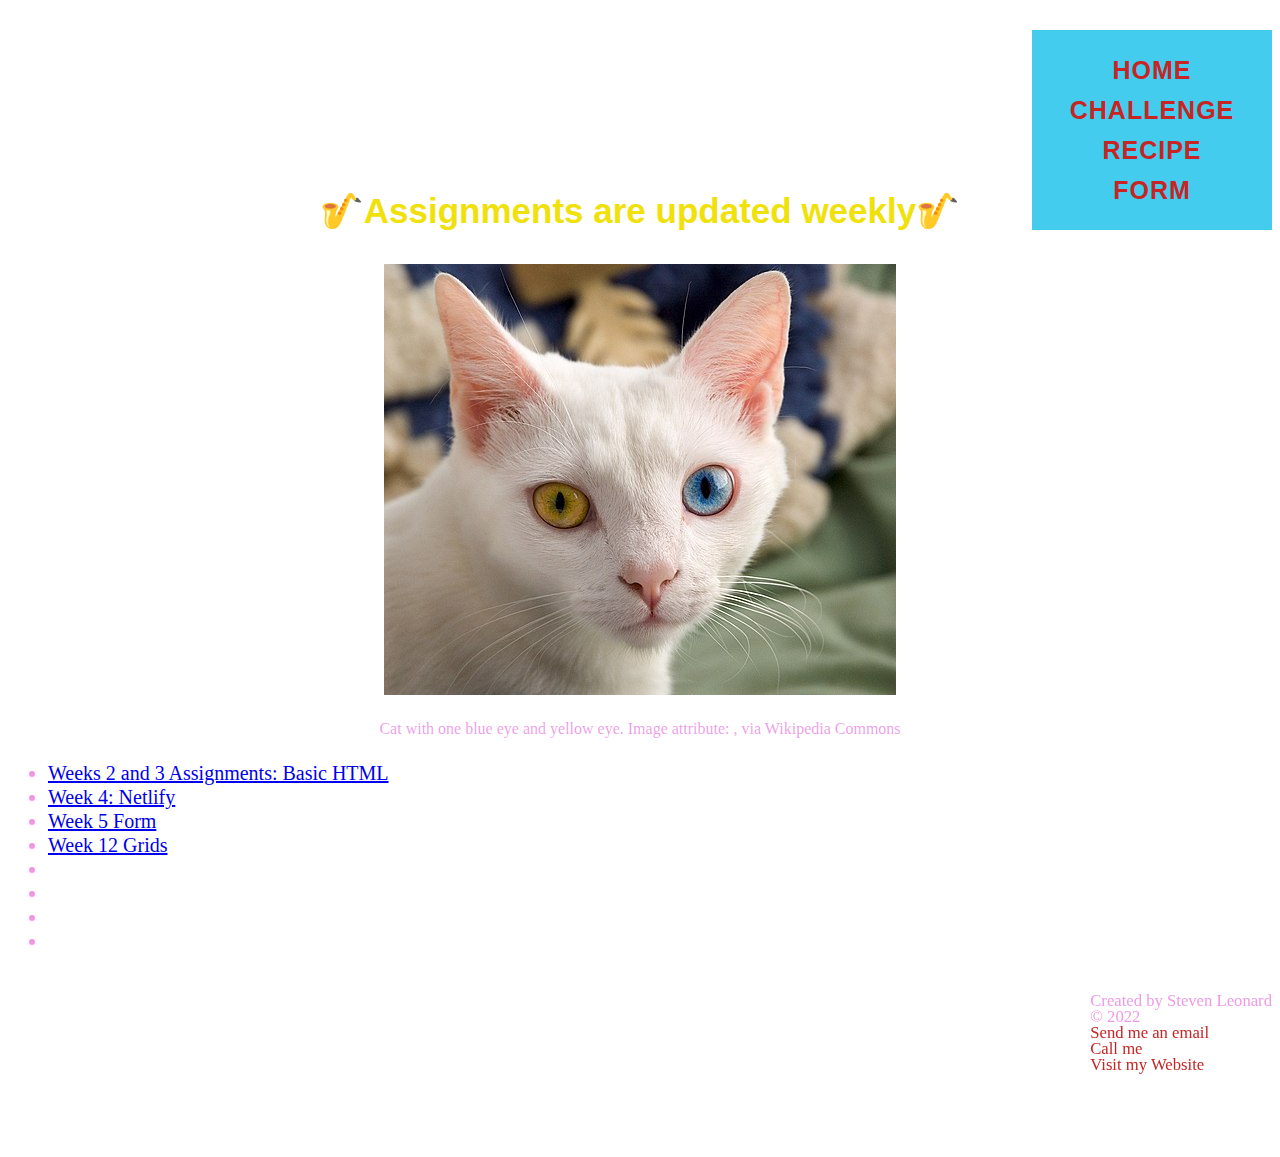
<file: index.html>
<!DOCTYPE html>
<html lang="en">
<head>
    <meta charset="UTF-8">
    <meta http-equiv="X-UA-Compatible" content="IE=edge">
    <meta name="viewport" content="width=device-width, initial-scale=1.0">
    <link rel="stylesheet" href="/css/index-style.css">
    
    <title>Home</title>
</head>
<body>

<nav>
    <ul>
        <li><a href="/index.html">Home</a></li>
        <li><a href="/challenge.html">Challenge</a></li>
        <li><a href="/recipe.html">Recipe</a></li>
        <li><a href="/form.html">Form</a></li>
    </ul>
</nav>
<header>
    <h1 id="top" class="fade-text">My Website for Web Class Assignments</h1>
    <h2>Assignments are updated weekly</h2>

    <img src="/img/cat-512.jpg"  class="fade-img" alt="Cat with one blue eye and one yellow eye">
    <p>Cat with one blue eye and yellow eye. Image attribute: <a href="https://upload.wikimedia.org/wikipedia/commons/thumb/6/69/June_odd-eyed-cat_cropped.
        jpg/640px-June_odd-eyed-cat_cropped.jpg"></a>, via Wikipedia Commons</p>
</header>

<main>

</main>



<section class="Assignments">
    <ul>
        <li><a href="challenge.html">Weeks 2 and 3 Assignments: Basic HTML</a></li>
        <li><a href="https://fanciful-bunny-62e1d3.netlify.app/">Week 4: Netlify</a></li>
        <li><a href="form.html">Week 5 Form</a></li>
        <li><a href="/grid.html">Week 12 Grids</a></li>
        <li><a href=""></a></li>
        <li><a href=""></a></li>
        <li><a href=""></a></li>
        <li><a href=""></a></li>
    </ul>
</section>


<footer>
    <small>
        Created by Steven Leonard <br>
         &copy; 2022 <br>
         <a href="mailto:steveleonard33@gmail.com">Send me an email</a><br>
         <a href="tel:13239008787">Call me</a><br>
         <a href="https://fanciful-bunny-62e1d3.netlify.app/">Visit my Website</a>
    <small>
</footer>

</body>
</html>
</file>
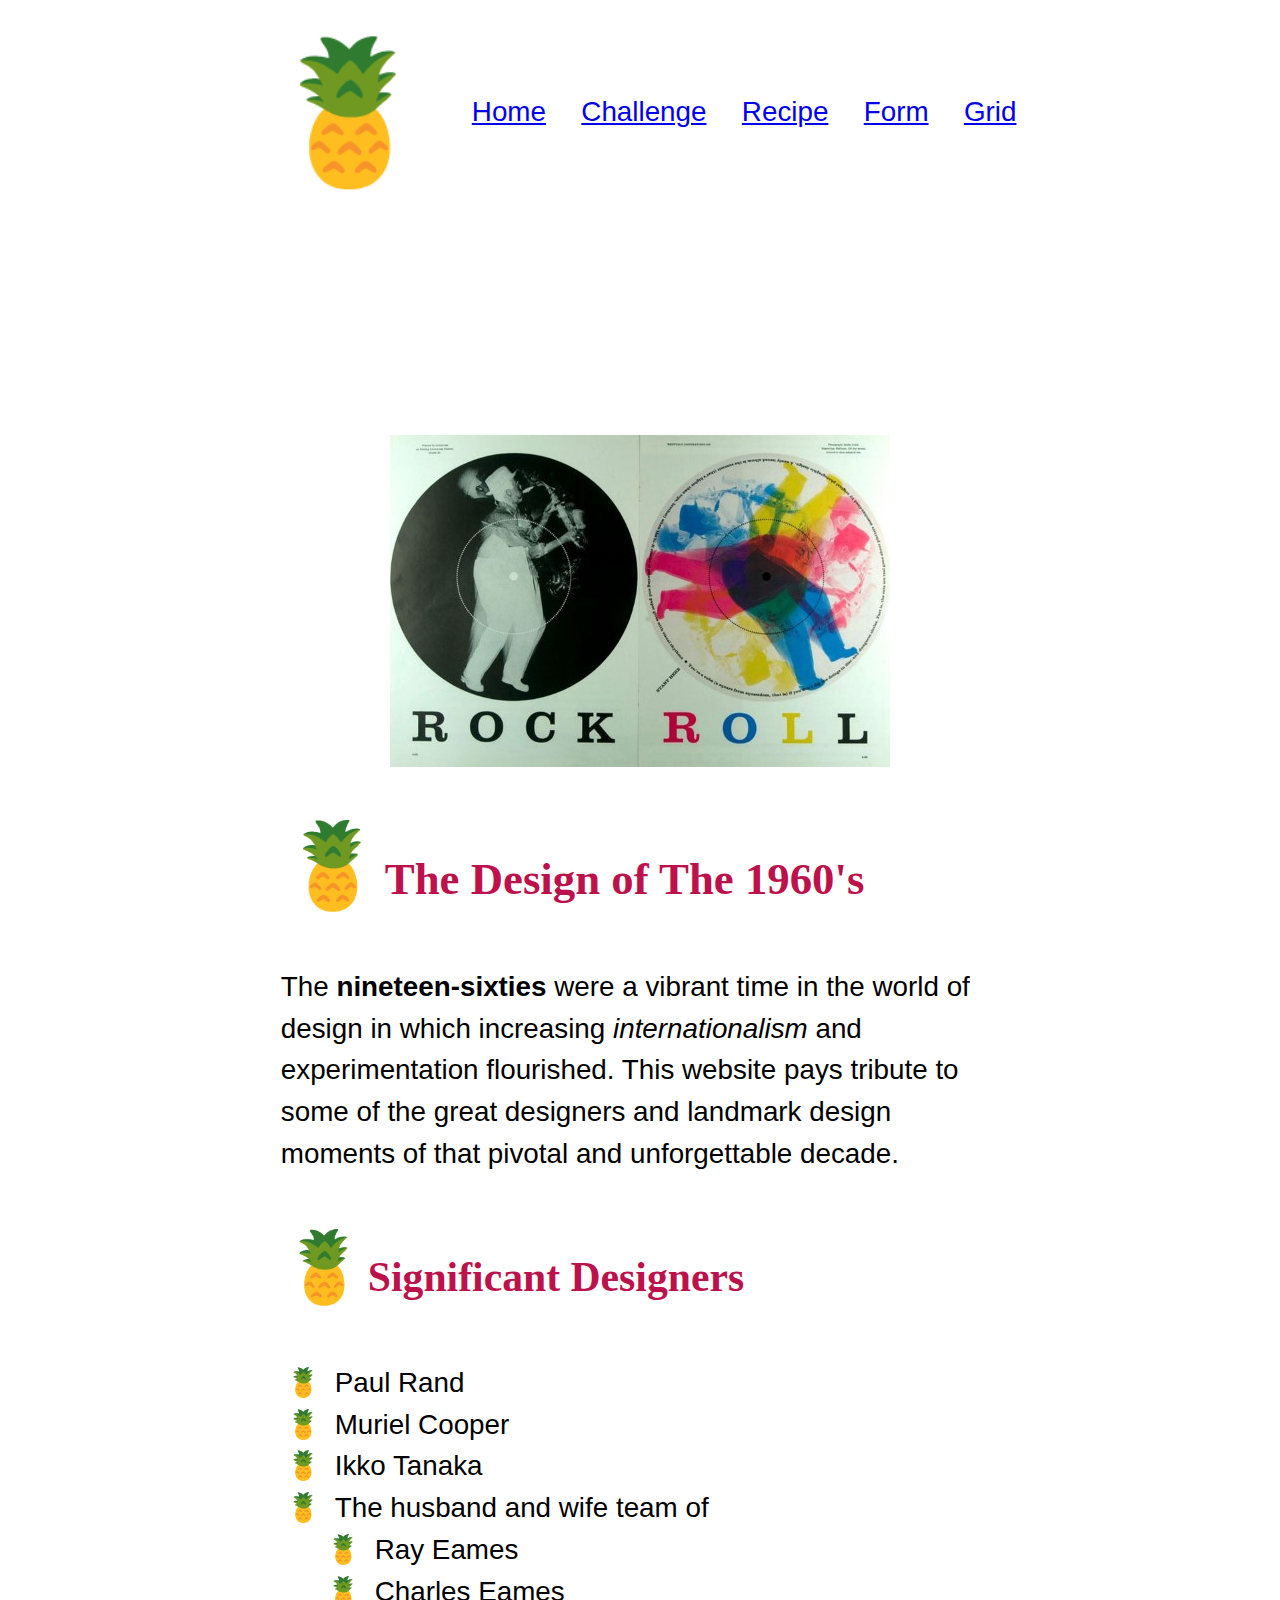
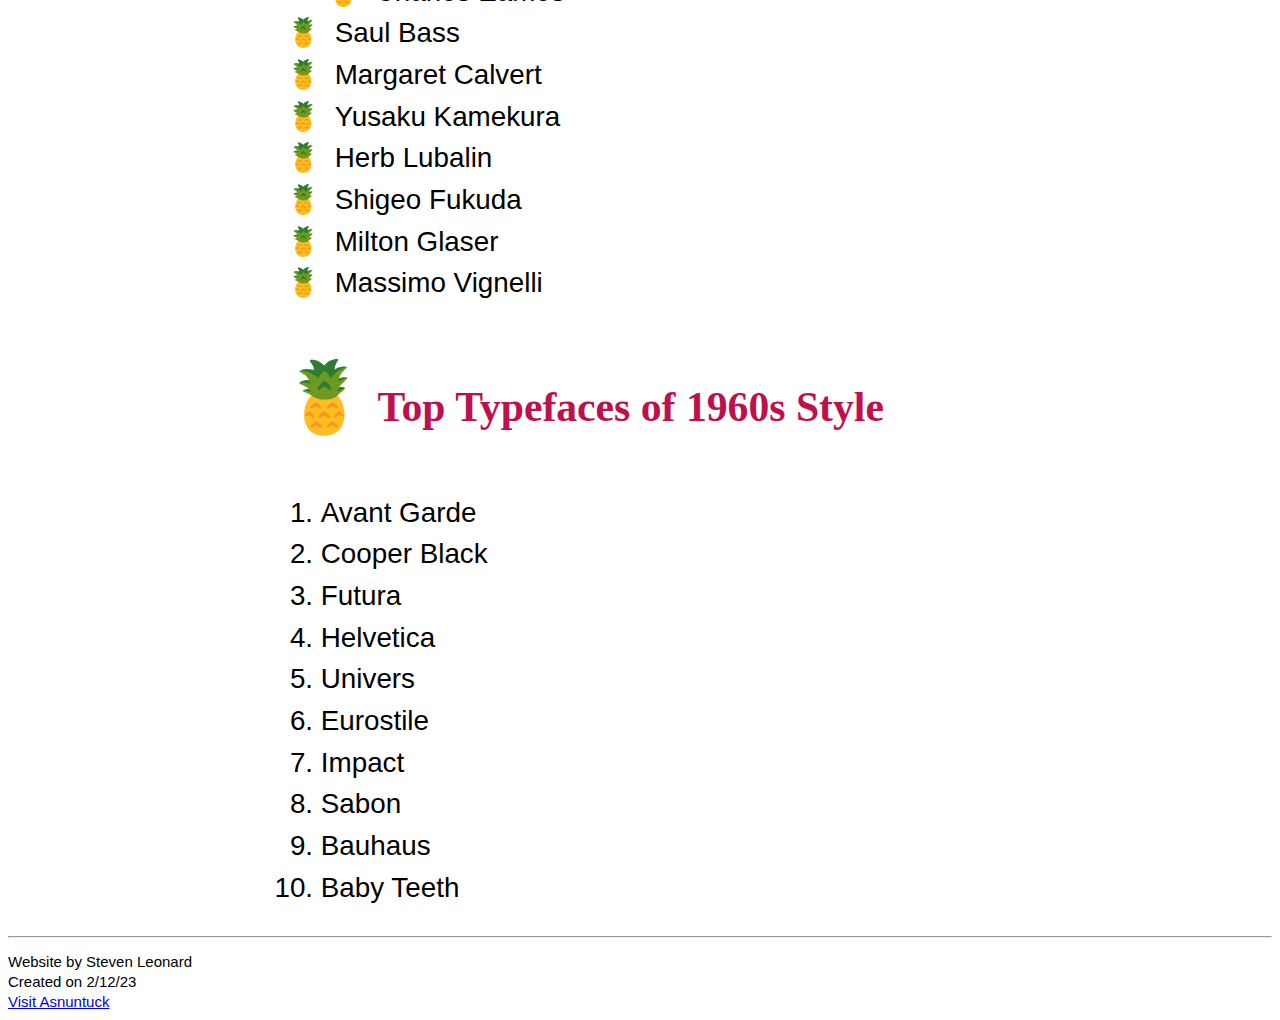
<file: challenge.html>
<!DOCTYPE html>
<html lang="en-us">
<head>
  <meta charset="utf-8"
  <meta name="viewport" content="width=device-width, initial-scale=1.0">
  <title>The Design of the 1960's</title>
  <link rel="stylesheet" href="/css/challenege-style.css">

</head>

<body>
  <nav>
    <ul>
        <li><a href="/index.html">Home</a></li>
        <li><a href="/challenge.html">Challenge</a></li>
        <li><a href="/recipe.html">Recipe</a></li>
        <li><a href="/form.html">Form</a></li>
        <li><a href="/grid.html">Grid</a></li>
    </ul>
  </nav>

    <header>
      <h1>The History of Design</h1>
      <img src="/img/rockroll.jpg" alt="Rock and Roll Poster">
    </header>
 
 
     <main>

       <h2>The Design of The 1960's</h2>
       <p class="site-intro">The <strong>nineteen-sixties</strong> were a vibrant time in the world of design in
      which increasing <em>internationalism</em> and <em></em>experimentation</em> flourished.
      This website pays tribute to some of the great designers and
      landmark design moments of that pivotal and unforgettable decade.</p>
    
      <section>
        <h3>Significant Designers</h3>
        <ul class="signif-design">
          <li>Paul Rand</li>
          <li>Muriel Cooper</li>
          <li>Ikko Tanaka</li>
          <li>The husband and wife team of</li>
          <ul>
            <li>Ray Eames</li>
            <li> Charles Eames</li>
          </ul>
          <li>Saul Bass</li>
          <li>Margaret Calvert</li>
          <li>Yusaku Kamekura</li>
          <li>Herb Lubalin</li>
          <li>Shigeo Fukuda</li>
          <li>Milton Glaser</li>
          <li>Massimo Vignelli</li>
        </ul>
    </section>
    


    <section>
      <h3> Top Typefaces of 1960s Style</h3>
      
      <ol class="typefaces">
        <li>Avant Garde</li>
        <li>Cooper Black</li>
        <li>Futura</li>
        <li>Helvetica</li>
        <li>Univers</li>
        <li>Eurostile</li>
        <li>Impact</li>
        <li>Sabon</li>
        <li>Bauhaus</li>
        <li>Baby Teeth</li>
      </ol>
    </section>


  </main>


  <hr>

<footer>
  <small>Website by Steven Leonard <br>
      Created on 2/12/23<br>
  <a href="https://asnuntuck.edu/">Visit Asnuntuck</a>
  </small>
</footer>



</body>
</html>
</file>
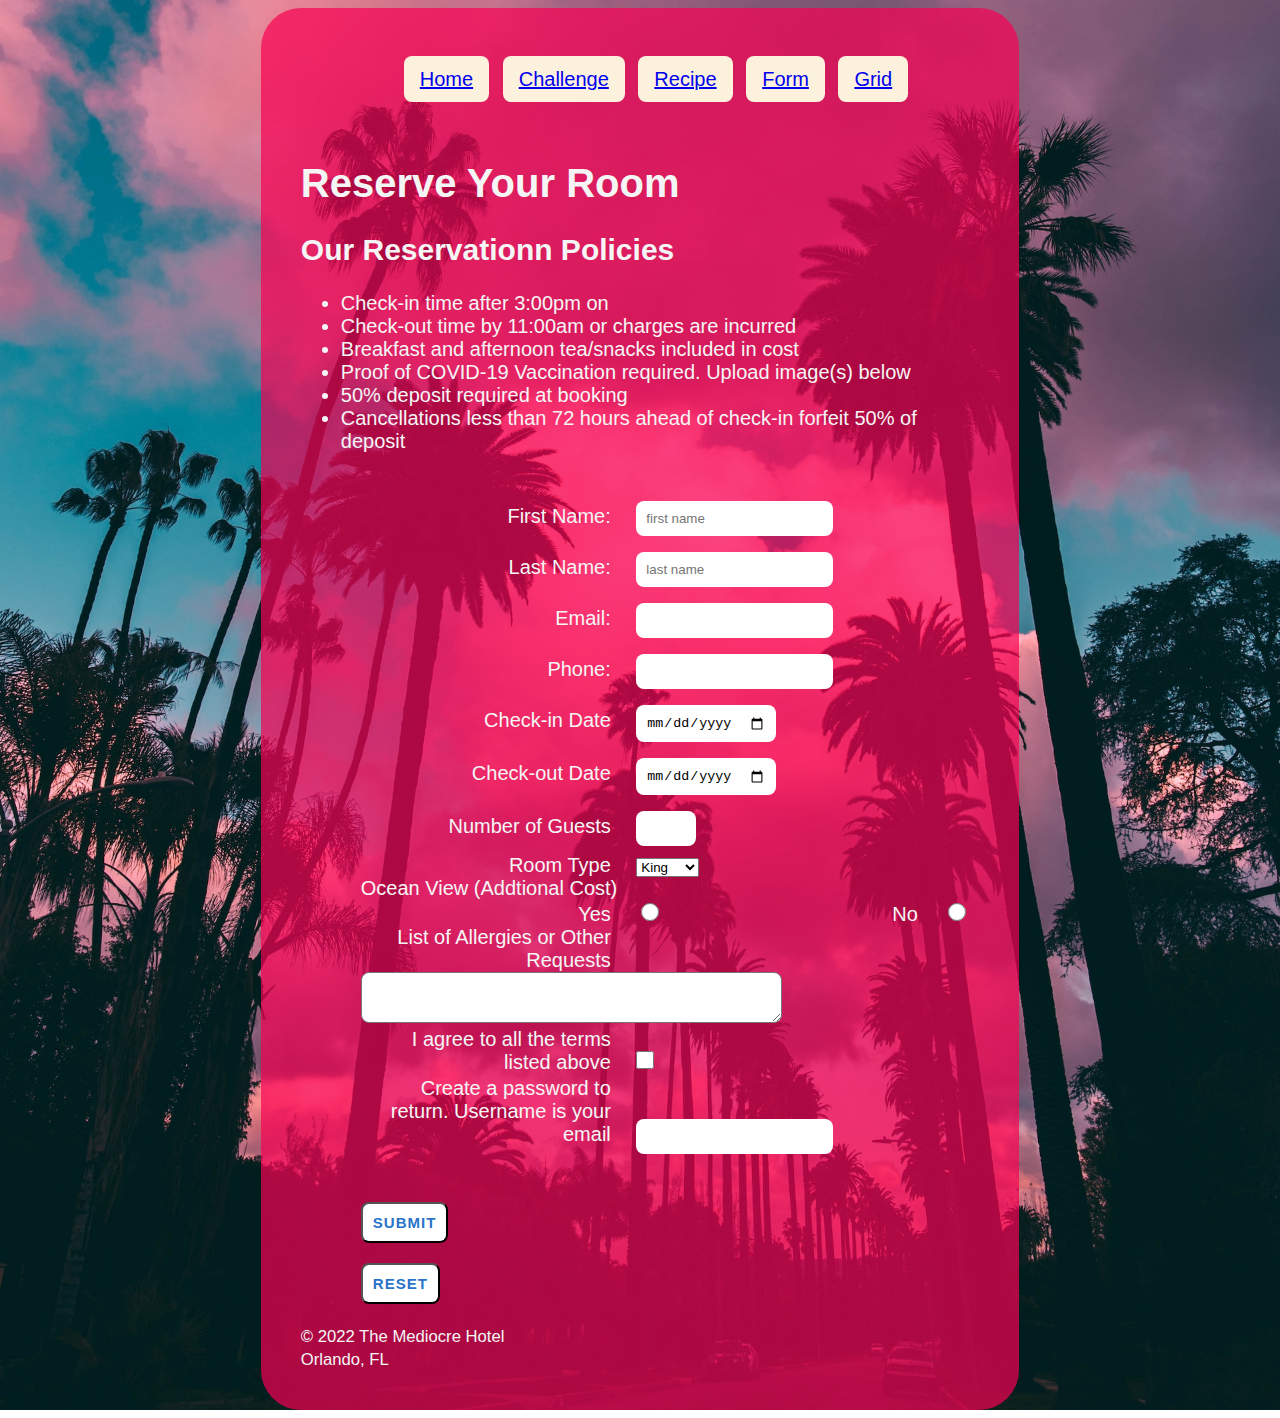
<file: form.html>
<!DOCTYPE html>
<html lang="en">
<head>
    <meta charset="UTF-8">
    <meta http-equiv="X-UA-Compatible" content="IE=edge">
    <meta name="viewport" content="width=device-width, initial-scale=1.0">
    <title>Form</title>
    <link rel="stylesheet" href="/css/form-style.css">
</head>
<body>
   
    <div id="wrapper">

        <nav>
            <ul>
                <li><a href="/index.html">Home</a></li>
                <li><a href="/challenge.html">Challenge</a></li>
                <li><a href="/recipe.html">Recipe</a></li>
                <li><a href="/form.html">Form</a></li>
                <li><a href="/grid.html">Grid</a></li>
            </ul>
        </nav>
    
        <header>
            <h1>Reserve Your Room</h1>
            <h2>Our Reservationn Policies</h2>
        </header>
    
        <section class="policies">
            <ul>
                <li>Check-in time after 3:00pm on</li>
                <li>Check-out time by 11:00am or charges are incurred</li>
                <li>Breakfast and afternoon tea/snacks included in cost</li>
                <li>Proof of COVID-19 Vaccination required. Upload image(s) below</li>
                <li>50% deposit required at booking</li>
                <li>Cancellations less than 72 hours ahead of check-in forfeit 50% of deposit</li>
            </ul>
        </section>
    
        <section class="reserve">
            <form method="post" name="reservation" data-netlify="true">

                <div>
                    <label for="firstName">First Name:</label>
                    <input type="text" name="firstName"id="firstName" placeholder="first name"required>
                </div>

                <div>
                    <label for="lastName">Last Name:</label>
                    <input type="text" name="lastName"id="lastName" placeholder="last name"required>
                </div>

                <div>
                    <label for="email">Email:</label>
                    <input type="email" name="email" id="email" required>
                </div>

                <div>
                    <label for="phone">Phone:</label>
                    <input type="number" name="phone" id="phone" required>
                </div>

                <div>
                    <label for="date">Check-in Date</label>
                    <input type="date" name="date" id="date" required>
                </div>

                <div>
                    <label for="date">Check-out Date</label>
                    <input type="date" name="date" id="date" required>
                </div>

                <div>
                    <label for="number">Number of Guests</label>
                    <input type="number" name="number" id="number" min="1" max="4" required>
                </div>

                <div>
                    <label for="room">Room Type</label>
                    <select>
                       <option value="king">King</option>
                       <option value="queen">Queen</option>
                       <option value="twin">Twin</option>
                       <option value="full">Full</option>  
                    </select>
                </div>

                <div>
                    <div>Ocean View (Addtional Cost)</div>
                    <label for="view">Yes</label>
                    <input type="radio" name="view" id="yes" value="yes">

                    <label for="view">No</label>
                    <input type="radio" name="view" id="no" value="no">
                </div>

                <div>
                    <label for="notes">List of Allergies or Other Requests</label>
                    <textarea name="notes" id="notes" cols="50" rows="3"></textarea>
                </div>

                <div>
                    <label for="terms">I agree to all the terms listed above</label>
                    <input type="checkbox" name="" id="" required>
                </div>

                <div>
                    <label for="password">Create a password to return. Username is your email</label>
                    <input type="password" name="password" required>
                </div>

                <div>
                    <button type="submit">Submit</button>
                </div>

                <div>
                    <button type="reset">Reset</button>
                </div>



            </form>
        </section>
    
    
    
    
    <footer>
        <small>
             &copy; 2022 The Mediocre Hotel <br>
             Orlando, FL
        <small>
    
     </footer>

    </div>
    
</body>
</html>
</file>
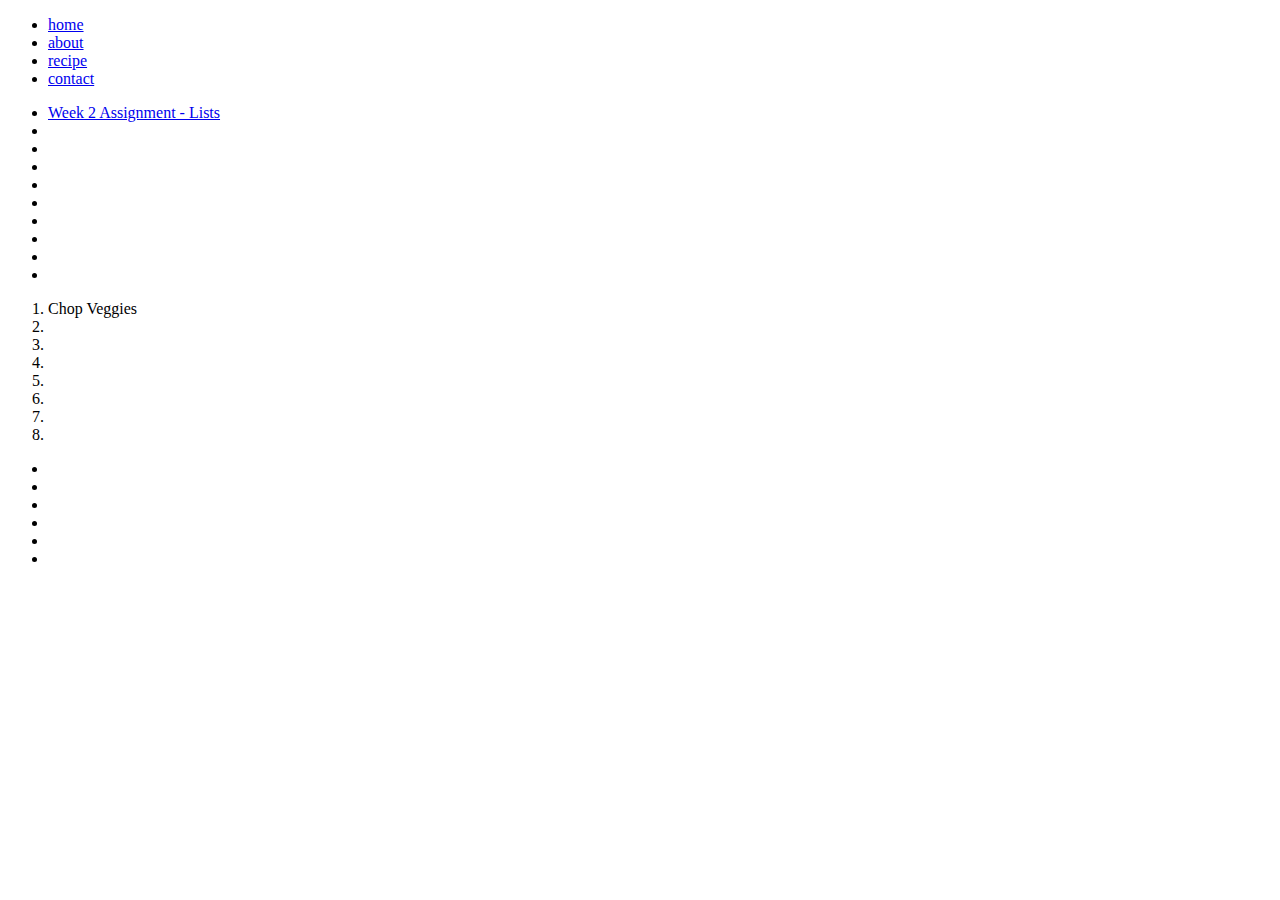
<file: practice.html>
<!DOCTYPE html>
<!--This is a comment-->
<!-- Emmet Shortcuts
Shift + 1 = skeleton code
CTRL + / = comment
 -->

<html lang="en-us">
<head>
    <meta charset="UTF-8">
    <meta http-equiv="X-UA-Compatible" content="IE=edge">
    <meta name="viewport" content="width=device-width, initial-scale=1.0">
    <title>Practice</title>
</head>

<body>
    
<nav>
    <ul>
        <li><a href="/index.html">home</a></li>
        <li><a href="#">about</a></li>
        <li><a href="#">recipe</a></li>
        <li><a href="#">contact</a></li>
    </ul>
</nav>




<!-- section.assign>ul>li*10>a -->

<section class="assign">
    <ul>
        <li><a href="/challenge.html">Week 2 Assignment - Lists</a></li>
        <li><a href=""></a></li>
        <li><a href=""></a></li>
        <li><a href=""></a></li>
        <li><a href=""></a></li>
        <li><a href=""></a></li>
        <li><a href=""></a></li>
        <li><a href=""></a></li>
        <li><a href=""></a></li>
        <li><a href=""></a></li>
    </ul>
</section>

<!-- section.steps>ol>li*8 -->
<section class="steps">
    <ol>
        <li>Chop Veggies</li>
        <li></li>
        <li></li>
        <li></li>
        <li></li>
        <li></li>
        <li></li>
        <li></li>
    </ol>
</section>
<!-- section#ingredients>ul>li*6 -->

<section id="ingredients">
    <ul>
        <li></li>
        <li></li>
        <li></li>
        <li></li>
        <li></li>
        <li></li>
    </ul>
</section>





</body>
</html>
</file>
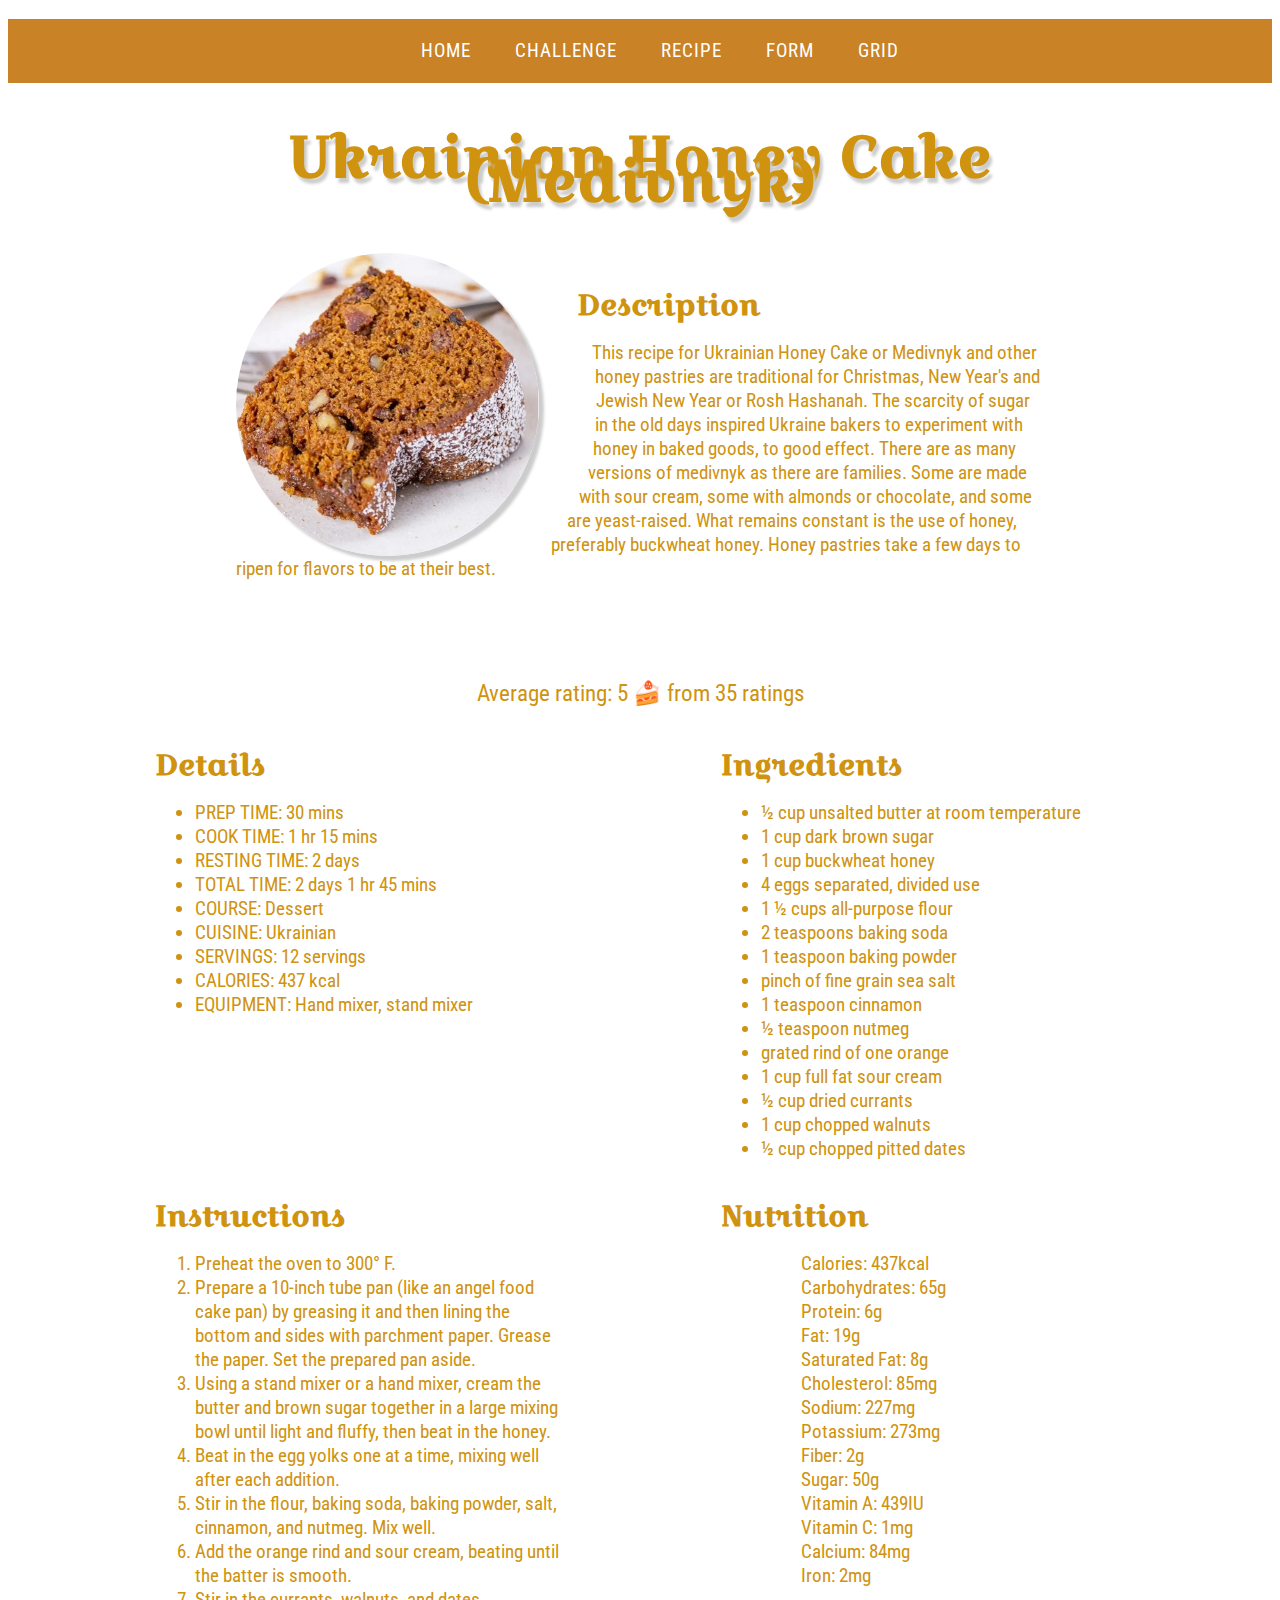
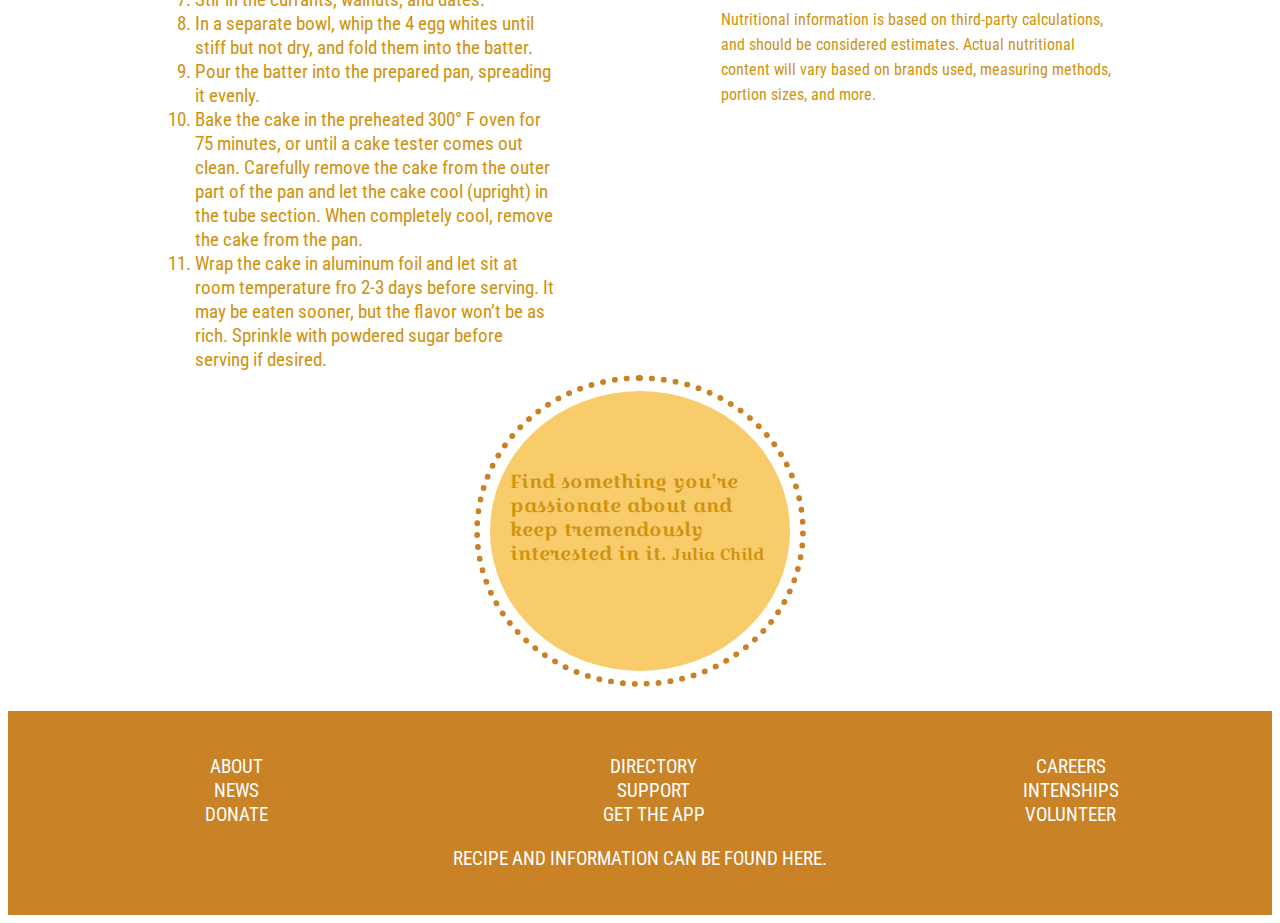
<file: recipe.html>
<!DOCTYPE html>
<html lang="en">
<head>
    <meta charset="UTF-8">
    <meta http-equiv="X-UA-Compatible" content="IE=edge">
    <meta name="viewport" content="width=device-width, initial-scale=1.0">
    <title>Recipe - Floats</title>
    <link rel="preconnect" href="https://fonts.googleapis.com">
    <link rel="preconnect" href="https://fonts.gstatic.com" crossorigin>
    <link href="https://fonts.googleapis.com/css2?family=Croissant+One&family=Roboto+Condensed&display=swap" rel="stylesheet">
    <link rel="stylesheet" href="/css/recipe-style.css">

</head>
<body>
    
    <nav>
        <ul>
            <li><a href="/index.html">Home</a></li>
            <li><a href="/challenge.html">Challenge</a></li>
            <li><a href="/recipe.html">Recipe</a></li>
            <li><a href="/form.html">Form</a></li>
            <li><a href="/grid.html">Grid</a></li>
        </ul>
    </nav>

<main>
    
    <h1>Ukrainian Honey Cake (Medivnyk)</h1>
    
    <img src="/img/honey-cake.jpg" alt="Cake on a glass plate with a slice being taken out description">
    
    
    
    <header>
        <h2>Description</h2>
    
        <p>
            This recipe for Ukrainian Honey Cake or Medivnyk and other honey pastries are traditional for Christmas, New
            Year's and Jewish New Year or Rosh Hashanah. The scarcity of sugar in the old days inspired Ukraine bakers to
            experiment with honey in baked goods, to good effect. There are as many versions of medivnyk as there are
            families. Some are made with sour cream, some with almonds or chocolate, and some are yeast-raised. What remains
            constant is the use of honey, preferably buckwheat honey. Honey pastries take a few days to ripen for flavors to
            be at their best.
        </p>
    </header>
    
    <p class="rate">Average rating: 5  <span class="emoji"></span> from 35 ratings</p>
    
    
    <section class="details">
        <h2>Details</h2>
    
            <ul>
                <li>PREP TIME: 30 mins</li>
                <li>COOK TIME: 1 hr 15 mins</li>
                <li>RESTING TIME: 2 days</li>
                <li>TOTAL TIME: 2 days 1 hr 45 mins</li>
                <li>COURSE: Dessert</li>
                <li>CUISINE: Ukrainian</li>
                <li>SERVINGS: 12 servings</li>
                <li>CALORIES: 437 kcal</li>
                <li>EQUIPMENT: Hand mixer, stand mixer</li>
            </ul>
    </section>
    
    <section class="ingredients">
        <h2>Ingredients</h2>
    
            <ul>
                <li>½ cup unsalted butter at room temperature</li>
                <li>1 cup dark brown sugar</li>
                <li>1 cup buckwheat honey</li>
                <li>4 eggs separated, divided use</li>
                <li>1 ½ cups all-purpose flour</li>
                <li>2 teaspoons baking soda</li>
                <li>1 teaspoon baking powder</li>
                <li>pinch of fine grain sea salt</li>
                <li>1 teaspoon cinnamon</li>
                <li>½ teaspoon nutmeg</li>
                <li>grated rind of one orange</li>
                <li>1 cup full fat sour cream</li>
                <li>½ cup dried currants</li>
                <li>1 cup chopped walnuts</li>
                <li>½ cup chopped pitted dates</li>
            </ul>
    </section>
    
    <section class="instructions">
        <h2>Instructions</h2>
        
            <ol>
                <li>Preheat the oven to 300° F.</li>
                <li>Prepare a 10-inch tube pan (like an angel food cake pan) by greasing it and then lining the bottom and sides
                with parchment paper. Grease the paper. Set the prepared pan aside.</li>
                <li>Using a stand mixer or a hand mixer, cream the butter and brown sugar together in a large mixing bowl until
                light and fluffy, then beat in the honey.</li>
                <li>Beat in the egg yolks one at a time, mixing well after each addition.</li>
                <li>Stir in the flour, baking soda, baking powder, salt, cinnamon, and nutmeg. Mix well.</li>
                <li>Add the orange rind and sour cream, beating until the batter is smooth.</li>
                <li>Stir in the currants, walnuts, and dates.</li>
                <li>In a separate bowl, whip the 4 egg whites until stiff but not dry, and fold them into the batter.</li>
                <li>Pour the batter into the prepared pan, spreading it evenly.</li>
                <li>Bake the cake in the preheated 300° F oven for 75 minutes, or until a cake tester comes out clean. Carefully
                remove the cake from the outer part of the pan and let the cake cool (upright) in the tube section. When
                completely cool, remove the cake from the pan.</li>
                <li>Wrap the cake in aluminum foil and let sit at room temperature fro 2-3 days before serving. It may be eaten
                sooner, but the flavor won’t be as rich. Sprinkle with powdered sugar before serving if desired.</li>
            </ol>
    </section>
    
    <section class="nutrition">
        <h2>Nutrition</h2>
    
            <ol>
                <ul>Calories: 437kcal</ul>
                <ul>Carbohydrates: 65g</ul>
                <ul>Protein: 6g</ul>
                <ul>Fat: 19g</ul>
                <ul>Saturated Fat: 8g</ul>
                <ul>Cholesterol: 85mg</ul>
                <ul>Sodium: 227mg</ul>
                <ul>Potassium: 273mg</ul>
                <ul>Fiber: 2g</ul>
                <ul>Sugar: 50g</ul>
                <ul>Vitamin A: 439IU</ul>
                <ul>Vitamin C: 1mg</ul>
                <ul>Calcium: 84mg</ul>
                <ul>Iron: 2mg</ul>
            </ol>
    
    
        <small>
        Nutritional information is based on third-party calculations, and should be considered estimates. Actual
        nutritional content will vary based on brands used, measuring methods, portion sizes, and more.</small>

    </section>
    
        <blockquote>
            Find something you're passionate about and keep tremendously interested in it.
            <small>Julia Child</small>
        </blockquote>
</main>

<footer>
    <ul class="col1">
        <li><a href="#">About</a></li>
        <li><a href="#">News</a></li>
        <li><a href="#">Donate</a></li>
    </ul>
    
    <ul class="col2">
            <li><a href="#">Directory</a></li>
            <li><a href="#">Support</a></li>
            <li><a href="#">Get the app</a></li>
    </ul>
    
    <ul class="col3">
        <li><a href="#">Careers</a></li>
        <li><a href="#">Intenships</a></li>
        <li><a href="#">Volunteer</a></li>
    </ul>

    <p><a href="#">Recipe and Information can be found here.</a></p>
</footer>



</body>
</html>
</file>
<file: css/index-style.css>
html {
    font-family: Cambria, Cochin, Georgia, Times, 'Times New Roman', serif;
    font-size: 1.25rem;
    line-height: 1.2;
    color: #da15c970;
}

h1,
h2,
h3 {
    color: rgb(240, 225, 12);
    font-family: 'Franklin Gothic Medium', 'Arial Narrow', Arial, sans-serif;
    text-decoration: underline dotted #da15c970 6px;
    text text-underline-offset: 12px;
}

h1 {
    font-size: 2.25rem;
    opacity: 0%;
}

.fade-text {
    animation: fadeTxt linear 7s 14s;
    animation-fill-mode: forwards;
}

@keyframes fadeTxt {
    0% {
        opacity: 0;
    }
    50% {
        font-size: 2.75rem;
    }
    100% {
        opacity: 1;
        font-size: 3.25rem;
    }
}

h2 {
    font-size: 1.75rem;
    text-decoration: none;
}

h2::before,
h2::after {
    content: "\1F3B7 ";
}

h3 {
    font-size: 1.5rem;
}

nav {
    float: right;
    position: sticky;
    top: 0;
    background-color: rgb(67, 204, 238);
    width: 240px;
}

nav ul {
    padding: 0;
}

nav li {
    font-size: 1.25rem;
    font-family: 'Segoe UI', Tahoma, Geneva, Verdana, sans-serif;
    font-weight: 550;
    letter-spacing: 1px;
    list-style-type: none;
    text-transform: uppercase;
}

nav,
header {
    text-align: center;
}

nav a,
.assignments a,
footer a {
    text-decoration: none;
    color: rgb(199, 36, 36);
}

nav a:link,
nav a:visited {
    line-height: 1.6;
}

nav a:hover,
nav a:active {
    text-decoration: dashed wavy rgb(67, 204, 238) 2px;
    text-underline-offset: 6px;
    color: rgb(0, 0, 0);
}

nav a:hover::before {
    content: "\1F3B7 ";
}

header p {
    font-size: 80%;
}

.fade-img {
    animation: fadeImg ease 14s;
    animation-fill-mode: forwards;
}
@keyframes fadeImg {
    0%{
        opacity: 0;
    }
    100% {
        opacity: 1;
        border-radius: 50%;
        border: solid rgb(0, 20, 147);
    }
}

main,
header {
    width: 60%;
    margin: 0 auto;
    line-height: 1.4;
}

.assignments li{
    list-style-type: none;
}

.assignments li::before {
    content: "\1F3B7 ";
    font-size: 1.4rem;
}

.assignments a:link
.assignments a:visited {
    line-height: 1.4;
}

.assignments a:hover,
.assignments a:active {
    text-decoration: underline wavy rgb(209, 20, 58) 2px;
    text-underline-offset: 4px;
}

footer {
    line-height: 80%;
    font-weight: 500;
    position: relative;
}


small {
    float: right;
    padding: 20px 0 40px 0;
}
</file>
<file: css/challenege-style.css>
:root {
    --font-size: 1vw;
    --color-red: #bd114c;
    --color-yellow: #ffb03a;
}





HTML {
    font-family: 'Lucida Sans', 'Lucida Sans Regular', 'Lucida Grande', 'Lucida Sans Unicode', Geneva, Verdana, sans-serif;
    font-size: calc(var(--font-size) + 15px);
    line-height: 1.5;
}

h1,
h2,
h3 {
    color: var(--color-red) ;
    font-family: Georgia, 'Times New Roman', Times, serif;
}

h1 {
    font-size: calc(var(--font-size) * 6);
    background-image: -o-linear-gradient(30deg rgb(55, 55, 212) rgb(253, 111, 75));
    background-image: -o-linear-gradient(60deg rgb(55, 55, 212) rgb(253, 111, 75));
    -webkit-background-clip: text;
    background-clip: text;
    color: transparent;
}

h2 {
    font-size: calc(var(--font-size) + 32px);
}

h3 {
    font-size: 1.5rem;
}

nav ul:before {
    content: "\1f34d";
    font-size: 5rem;
}

nav ul {
    padding-left: 0;
    width: calc(60% + 30px);
    display: flex;
    justify-content: space-around;
    list-style-type: none;
    align-items: center;
    margin: 0 auto;
}

h2::before {
    content: "\1f34d";
    font-size: 3rem;
}

h3::before {
    content: "\1f34d";
    font-size: 2.5rem;
}

.signif-design li {
    list-style-type: "\1f34d";
    text-indent: .5rem;
}

header {
    display: flex;
    align-items: center;
    flex-direction: column;
    width: calc(80% - 40px);
    margin: 0 auto;
}

main {
    width: calc(60% - 40px);
    margin: 0 auto;
}

img {
    max-width: 95%;
}

footer {
    font-size: 18px;
    line-height: 1.1;
}
</file>
<file: css/form-style.css>
html {
    box-sizing: border-box;
    font-family: 'Lucida Sans', 'Lucida Sans Regular', 'Lucida Grande', 'Lucida Sans Unicode', Geneva, Verdana, sans-serif;
    font-size: 1.25rem;
  }

* ,
* ::before ,
* ::after {
    box-sizing: inherit;
}


body {
    background-image: url(/img/Orlando-1920.jpg);
    background-position: center;
    background-size: cover;
    background-repeat: no-repeat;
    background-attachment: fixed;
}

#wrapper {
    width: 60%;
    background-color: rgba(248, 0, 83, 0.699);
    color: whitesmoke;
    padding: 2rem;
    border-radius: 2rem;
    margin: 0 auto;
}

nav {
    text-align: center;
    margin-bottom: 3.5rem;
}

nav li {
    display: inline;
}


nav a {
    padding: 12px 16px;
    background-color: rgb(252, 241, 220);
    border-radius: 8px;
    margin-right: 8px;
}

.policies {
    margin-bottom: 2rem;
}

form {
    padding-left: 3rem;
}

label,
span{
    display: inline-block;
    width: 250px;
    margin-right: 20px;
    text-align: right;
}

.radio albel {
    width: 12px;
}

span {
    margin-top: 20px;
    margin-bottom: 20px;
}

input[type=text],
input[type=email],
input[type=tel],
input[type=date],
input[type=number],
input[type=file],
input[type=checkbox],
input[type=password] {
    padding: 10px;
    margin: 8px 0;
    border: none;
    border-radius: 8px;
}

textarea {
    border-radius: 8px;
}

input[type=checkbox],
input[type=radio] {
    width: 18px;
    height: 18px;
    cursor: pointer;
}

button {
    background-color: white;
    color: rgb(41, 116, 202);
    padding: .5rem;
    margin-bottom: 1rem;
    border-radius: 8px;
    text-transform: uppercase;
    font-size: .75rem;
    letter-spacing: 1px;
    font-weight: 600;
    cursor: pointer;
}

button[type=submit] {
    margin-top: 2rem;
}
</file>
<file: css/recipe-style.css>
/*  
    font-family: 'Croissant One', cursive;
    font-family: 'Roboto Condensed', sans-serif;
*/

html {
    box-sizing: border-box;
    font-family: 'Roboto Condensed', sans-serif;
    font-size: 1.20rem;
    line-height: 125%;
    color: rgb(207, 147, 15);
  }

* ,
* ::before ,
* ::after {
    box-sizing: inherit ;
}

nav {
    background-color: #c98226;
    text-align: center;
}

nav li {
    display: inline;
}

nav a {
    padding: 20px;
    display: inline-block;
    color: white;
    text-decoration: none;
    text-transform: uppercase;
    letter-spacing: 1px;
}

nav a:link,
nav a:visited {
    text-decoration: none;
}

nav a:hover,
nav a:active {
    background-color: rgb(235, 213, 21);
    color: #c98226;
    text-decoration: underline;
}

main {
    width: 80%;
    margin: 0 auto;

}

h1,
h2,
h3 {
    font-family: 'Croissant One', cursive;

}

h1 {
    font-size: 3rem;
    margin: 6% 0;
    text-align: center;
    text-shadow: 3px 5px 3px #ccc;
}

header {
    margin: 10%;
}

img {
    float: left;
    max-width: 30%;
    margin-right: 10%;
    margin-left: 10%;
    border-radius: 50%;
    box-shadow: 5px 5px 3px #ccc;
    shape-outside: circle(50%);
}

header h2 {
    margin-top: 8%;
}

.rate {
    clear: both;
    margin-top: 6%;
    text-align: center;
    font-size: 1.2rem;
}

.emoji::after {
    content: "\1f370";
}

.details,
.ingredients,
.instructions,
.nutrition {
    width: 40%;
    float: left;
}

.details,
.instructions {
    margin-right: 16%;
    margin-left: 2%;
}

blockquote {
    clear: both;
    width: 300px;
    height: 280px;
    padding: 78px 16px 0 20px;
    border-radius: 50%;
    background-color: rgb(248, 203, 107);
    outline: dotted 6px #c98226;
    outline-offset: 10px;
    font-family: 'Croissant One', cursive;
    font-size: 1rem;
    margin: 40px auto;
}

blockquote small {
    text-align: right;
}

footer {
    background-color: #c98226;
    color: white;
    padding: 2% 0;
    margin-top: 10px;
}

footer a {
    display: block;
    text-align: center;
    text-transform: uppercase;
    text-decoration: none;
    color: white;
}

footer ul {
    list-style-type: none;
}

.col1,
.col2,
.col3 {
    display: block;
    float: left;
    width: 33%;
}

footer p {
    clear: both;
}


/* media quaries go below  */ 


}

@media (max-width: 810px) {
    html {
        line-height: 250%;
    }

    nav a {
        padding: 7px;
        letter-spacing: normal;
        font-size: 1.2rem;
    }

    nav ul {
        padding-left: 12px;
    }

    main {
        width: 120%;
    }

    h1 {
        font-size: 1.8rem;
        text-shadow: none;
    }

    h2 {
        font-size: 1.5rem;
    }

    img {
    float: none;
    max-width: 75%;
    margin-left: 35%;
    }

    .rate {
        font-size: 3rem;
    }

    .details,
    .ingredients,
    .instructions,
    .nutrition {
        width: 110%;
        float: none;
    }
    
    .col1,
    .col2,
    .col3 {
        display: block;
        float: none;
        width: 105%;
    }

}

    @media (max-width: 360px) {

        html {
            line-height: 135%;
        }
    
        nav a {
            padding: 5px;
            letter-spacing: normal;
            font-size: .9rem;
        }
    
        nav ul {
            padding-left: 10px;
        }
    
        main {
            width: 90%;
        }
    
        h1 {
            font-size: 1.5rem;
            text-shadow: none;
        }
    
        h2 {
            font-size: 1.2rem;
        }
    
        img {
        float: none;
        max-width: 50%;
        margin-left: 20%;
        }
    
        .rate {
            font-size: 1rem;
        }
    
        .details,
        .ingredients,
        .instructions,
        .nutrition {
            width: 90%;
            float: none;
        }
        
        .col1,
        .col2,
        .col3 {
            display: block;
            float: none;
            width: 90%;
        }
    
    }
</file>
